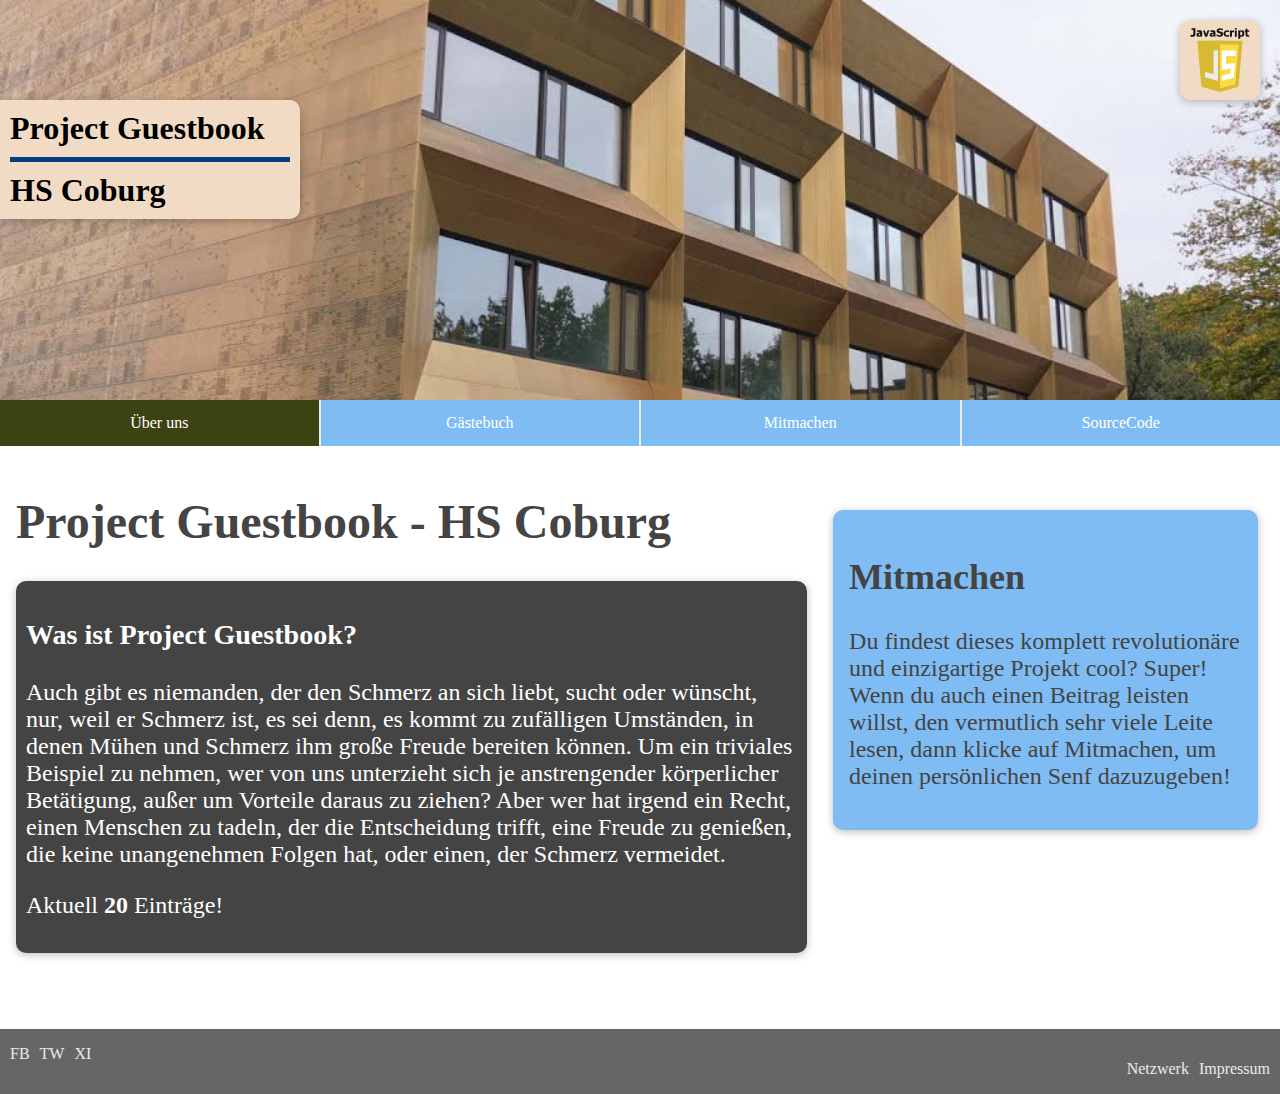
<file: PlainHTML/index.html>
<!DOCTYPE html>
<html lang="de">
<head>
    <meta charset="UTF-8">
    <meta http-equiv="X-UA-Compatible" content="IE=edge">
    <meta name="viewport" content="width=device-width, initial-scale=1.0">
    <link rel="stylesheet" href="../css/style.css">
    <link rel="stylesheet" href="../css/about.css">

    <script src="js/startseite.js"></script>

    <title>Projec Guestbook</title>
</head>

<body>
<header>
    <div id="name">
        <h1>Project Guestbook</h1>
        <hr>
        <h1>HS Coburg</h1>
    </div>
</header>
<div id="logoSwitch">
    <a href="../VueHTML/index.html">
        <img src="../img/Javascript_badgeV2.svg">
    </a>
</div>
<nav>
    <ul>
        <li><a href="index.html" class="active">Über uns</a></li>
        <li><a href="guestbook.html">Gästebuch</a></li>
        <li><a href="form.html">Mitmachen</a></li>
        <li><a href="https://github.com/erdnaskram/iSem-HS-Co-Se5">SourceCode</a></li>
    </ul>
</nav>
<main class="wrapper">
    <section class="box projekt">
        <h1>Project Guestbook - HS Coburg</h1>
        <div class="ueber">
            <h3>Was ist Project Guestbook?</h3>
            <p>Auch gibt es niemanden, der den Schmerz an sich liebt, sucht oder wünscht, nur, weil er Schmerz ist, es
                sei denn, es kommt zu zufälligen Umständen, in denen Mühen und Schmerz ihm große Freude bereiten können.
                Um ein triviales Beispiel zu nehmen, wer von uns unterzieht sich je anstrengender körperlicher
                Betätigung, außer um Vorteile daraus zu ziehen? Aber wer hat irgend ein Recht, einen Menschen zu tadeln,
                der die Entscheidung trifft, eine Freude zu genießen, die keine unangenehmen Folgen hat, oder einen, der
                Schmerz vermeidet.</p>
            <p>Aktuell <a id="eintraege" class="tablebold"></a> Einträge!</p>
        </div>
    </section>

    <section class="box info">
        <div>
            <h2>Mitmachen</h2>
            <p>Du findest dieses komplett revolutionäre und einzigartige Projekt cool? Super! Wenn du auch einen
                Beitrag leisten willst, den vermutlich sehr viele Leite lesen, dann klicke auf Mitmachen, um deinen
                persönlichen Senf dazuzugeben!</p>
        </div>
    </section>
</main>
<hr>
<footer>
    <ul id="social">
        <li><a>FB</a></li>
        <li><a>TW</a></li>
        <li><a>XI</a></li>
    </ul>
    <ul id="rechtliches">
        <li>
            <a>Netzwerk</a>
        </li>
        <li>
            <a>Impressum</a>
        </li>
    </ul>
</footer>
</body>
</html>
</file>
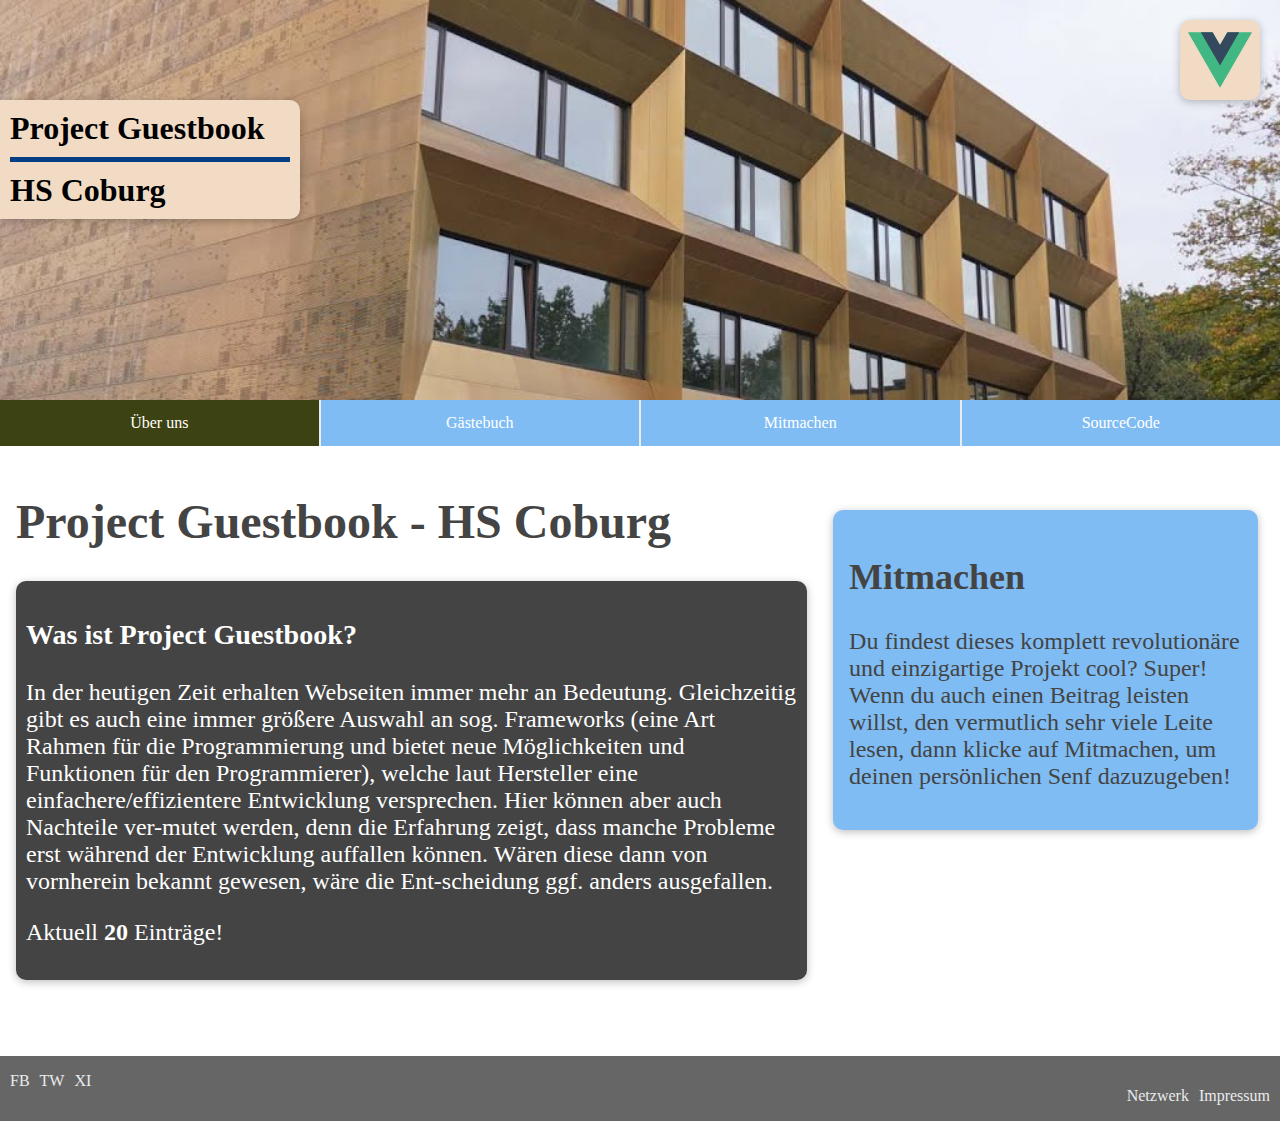
<file: VueHTML/index.html>
<!DOCTYPE html>
<html lang="de">
<head>
    <meta charset="UTF-8">
    <meta http-equiv="X-UA-Compatible" content="IE=edge">
    <meta name="viewport" content="width=device-width, initial-scale=1.0">
    <link rel="stylesheet" href="../css/style.css">
    <link rel="stylesheet" href="../css/about.css">

    <script src="js/vue.global.js"></script>
    <script type="module" src="js/app-startseite.js"></script>

    <title>Projec Guestbook</title>
</head>

<body class="app">
<header>
    <div id="name">
        <h1>Project Guestbook</h1>
        <hr>
        <h1>HS Coburg</h1>
    </div>
</header>
<div id="logoSwitch">
    <a href="../PlainHTML/index.html">
        <img src="../img/Vue.js_Logo_2.svg">
    </a>
</div>
<nav>
    <ul>
        <li><a href="index.html"  class="active">Über uns</a></li>
        <li><a href="guestbook.html">Gästebuch</a></li>
        <li><a href="form.html">Mitmachen</a></li>
        <li><a href="https://github.com/erdnaskram/iSem-HS-Co-Se5">SourceCode</a></li>
    </ul>
</nav>
<main class="wrapper">
    <section class="box projekt">
        <h1>Project Guestbook - HS Coburg</h1>
        <div class="ueber">
            <h3>Was ist Project Guestbook?</h3>
            <p>In der heutigen Zeit erhalten Webseiten immer mehr an Bedeutung. Gleichzeitig gibt es auch eine immer
                größere Auswahl an sog. Frameworks (eine Art Rahmen für die Programmierung und bietet neue Möglichkeiten
                und Funktionen für den Programmierer), welche laut Hersteller eine einfachere/effizientere Entwicklung
                versprechen. Hier können aber auch Nachteile ver-mutet werden, denn die Erfahrung zeigt, dass manche
                Probleme erst während der Entwicklung auffallen können. Wären diese dann von vornherein bekannt
                gewesen, wäre die Ent-scheidung ggf. anders ausgefallen.</p>
            <p>Aktuell <a class="tablebold">{{ eintragAnzahl }}</a> Einträge!</p>
        </div>
    </section>

    <section class="box info">
        <div>
            <h2>Mitmachen</h2>
            <p>Du findest dieses komplett revolutionäre und einzigartige Projekt cool? Super! Wenn du auch einen
                Beitrag leisten willst, den vermutlich sehr viele Leite lesen, dann klicke auf Mitmachen, um deinen
                persönlichen Senf dazuzugeben!</p>
        </div>
    </section>
</main>
<hr>
<footer>
    <ul id="social">
        <li><a>FB</a></li>
        <li><a>TW</a></li>
        <li><a>XI</a></li>
    </ul>
    <ul id="rechtliches">
        <li>
            <a>Netzwerk</a>
        </li>
        <li>
            <a>Impressum</a>
        </li>
    </ul>
</footer>
</body>
</html>
</file>
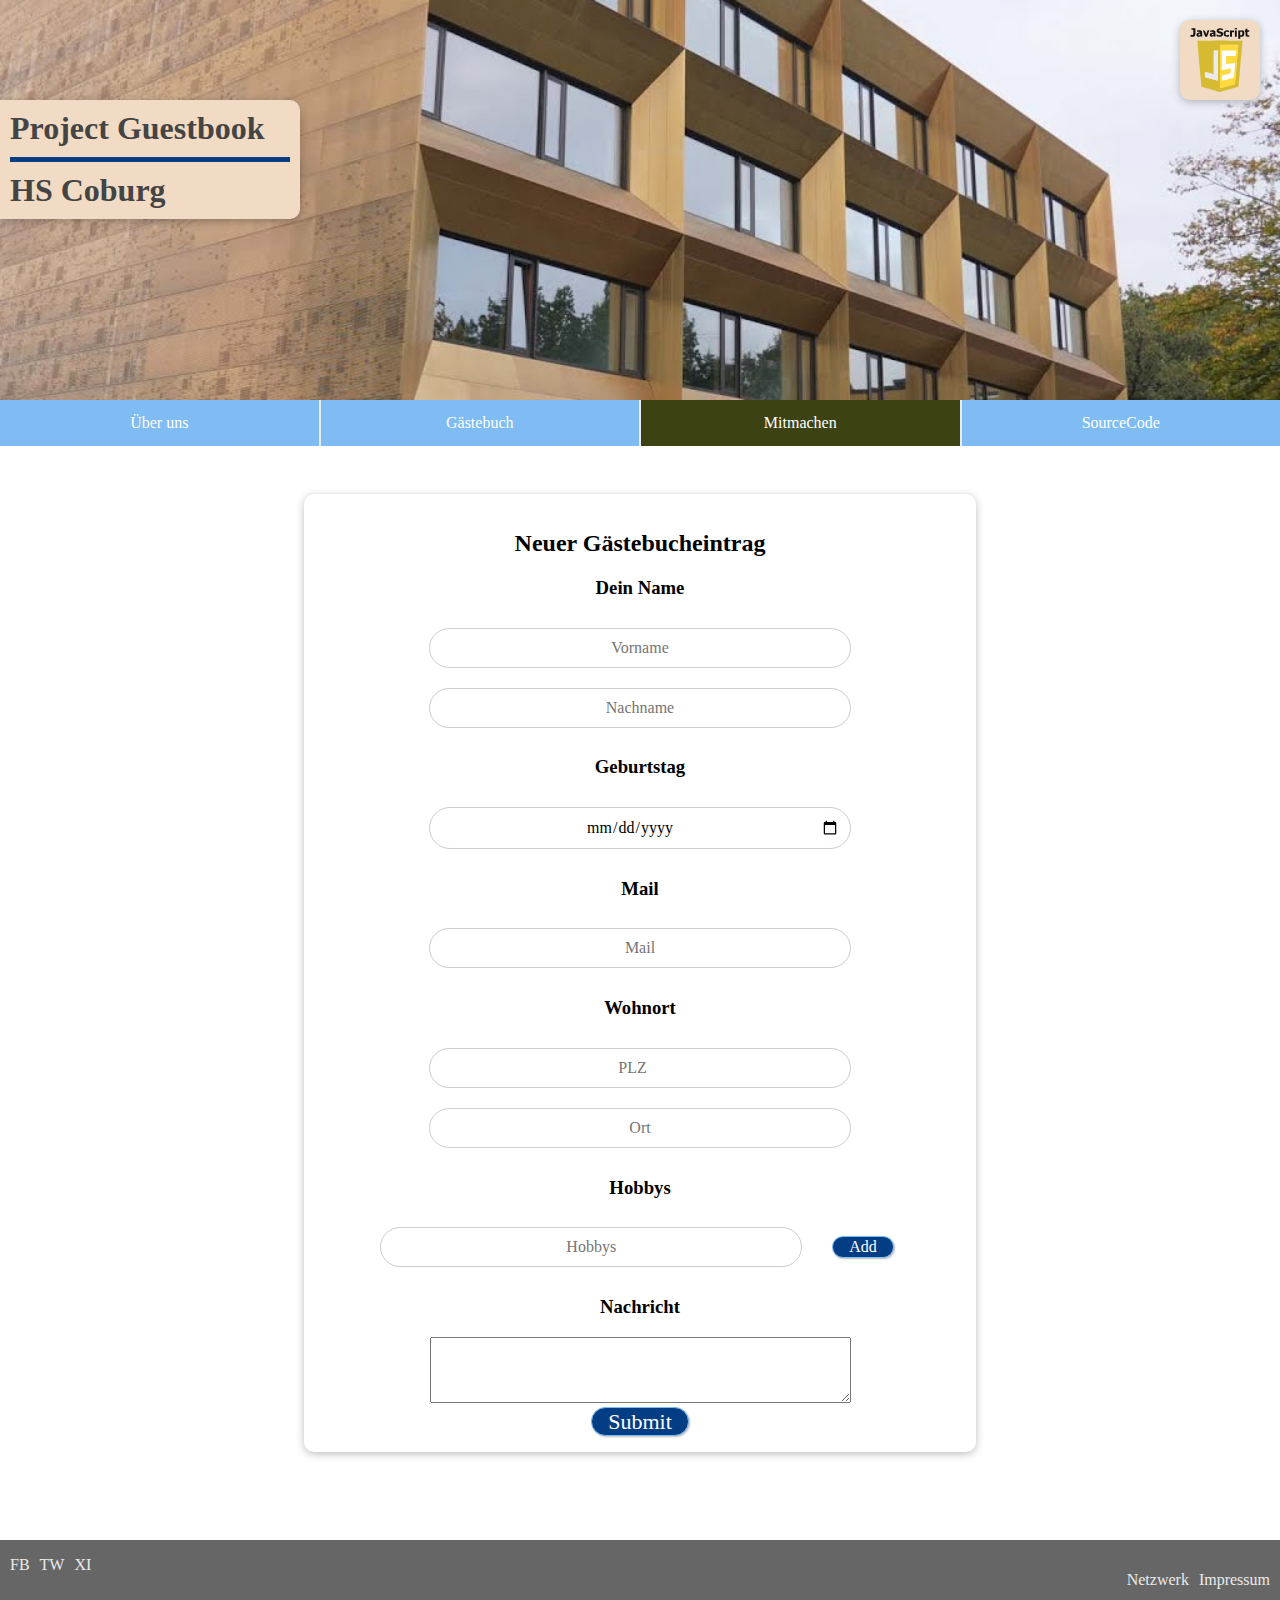
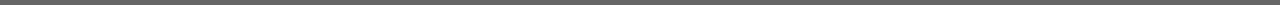
<file: PlainHTML/form.html>
<!DOCTYPE html>
<html lang="de">
<head>
    <meta charset="UTF-8">
    <meta http-equiv="X-UA-Compatible" content="IE=edge">
    <meta name="viewport" content="width=device-width, initial-scale=1.0">
    <link rel="stylesheet" href="../css/style.css">
    <link rel="stylesheet" href="../css/form.css">


    <script src="js/form.js"></script>

    <title>PG - Mitmachen</title>
</head>

<body>
<header>
    <div id="name">
        <h1>Project Guestbook</h1>
        <hr>
        <h1>HS Coburg</h1>
    </div>
</header>
<div id="logoSwitch">
    <a href="../VueHTML/form.html">
        <img src="../img/Javascript_badgeV2.svg">
    </a>
</div>
<nav>
    <ul>
        <li><a href="index.html">Über uns</a></li>
        <li><a href="guestbook.html">Gästebuch</a></li>
        <li><a href="form.html" class="active">Mitmachen</a></li>
        <li><a href="https://github.com/erdnaskram/iSem-HS-Co-Se5">SourceCode</a></li>
    </ul>
</nav>
<main id="wrapper" class="wrapper">

    <section id="meldung" class="box info"
            style="display: none">
        <h2 id="mitteilungsText"></h2>
        <button onclick="schließeMeldung()">X</button>
    </section>

    <section id="form" class="box formular">
        <div>
            <h2>Neuer Gästebucheintrag</h2>
            <h3>Dein Name</h3>
            <input class="textInput" type="text" placeholder="Vorname"
                   id="vorname">
            <input class="textInput" type="text" placeholder="Nachname"
                   id="nachname">
            <h3>Geburtstag</h3>
            <input class="textInput" type="date"
                   min="1920-01-01" max="2023-01-01"
                   id="geburtstag">
            <h3>Mail</h3>
            <input class="textInput" type="email" placeholder="Mail"
                   id="mail">
            <h3>Wohnort</h3>
            <input class="textInput" type="number" placeholder="PLZ"
                   min="10000" max="99999"
                   id="plz">
            <input class="textInput" type="text" placeholder="Ort"
                   id="wohnort">
            <h3>Hobbys</h3>
            <input class="textInput" type="text" placeholder="Hobbys"
                   id="hobby"
                   onkeydown.enter="addHobby()">
            <button onclick="addHobby()">Add</button>
            <ul id="hobbys">
            </ul>
            <h3>Nachricht</h3>
            <textarea rows="4" cols="50" id="nachricht"></textarea>
            <br>
            <button id="submit" onclick="confirmForm()">Submit</button>
        </div>
    </section>
</main>
<hr>
<footer>
    <ul id="social">
        <li><a>FB</a></li>
        <li><a>TW</a></li>
        <li><a>XI</a></li>
    </ul>
    <ul id="rechtliches">
        <li>
            <a>Netzwerk</a>
        </li>
        <li>
            <a>Impressum</a>
        </li>
    </ul>
</footer>
</body>
</html>
</file>
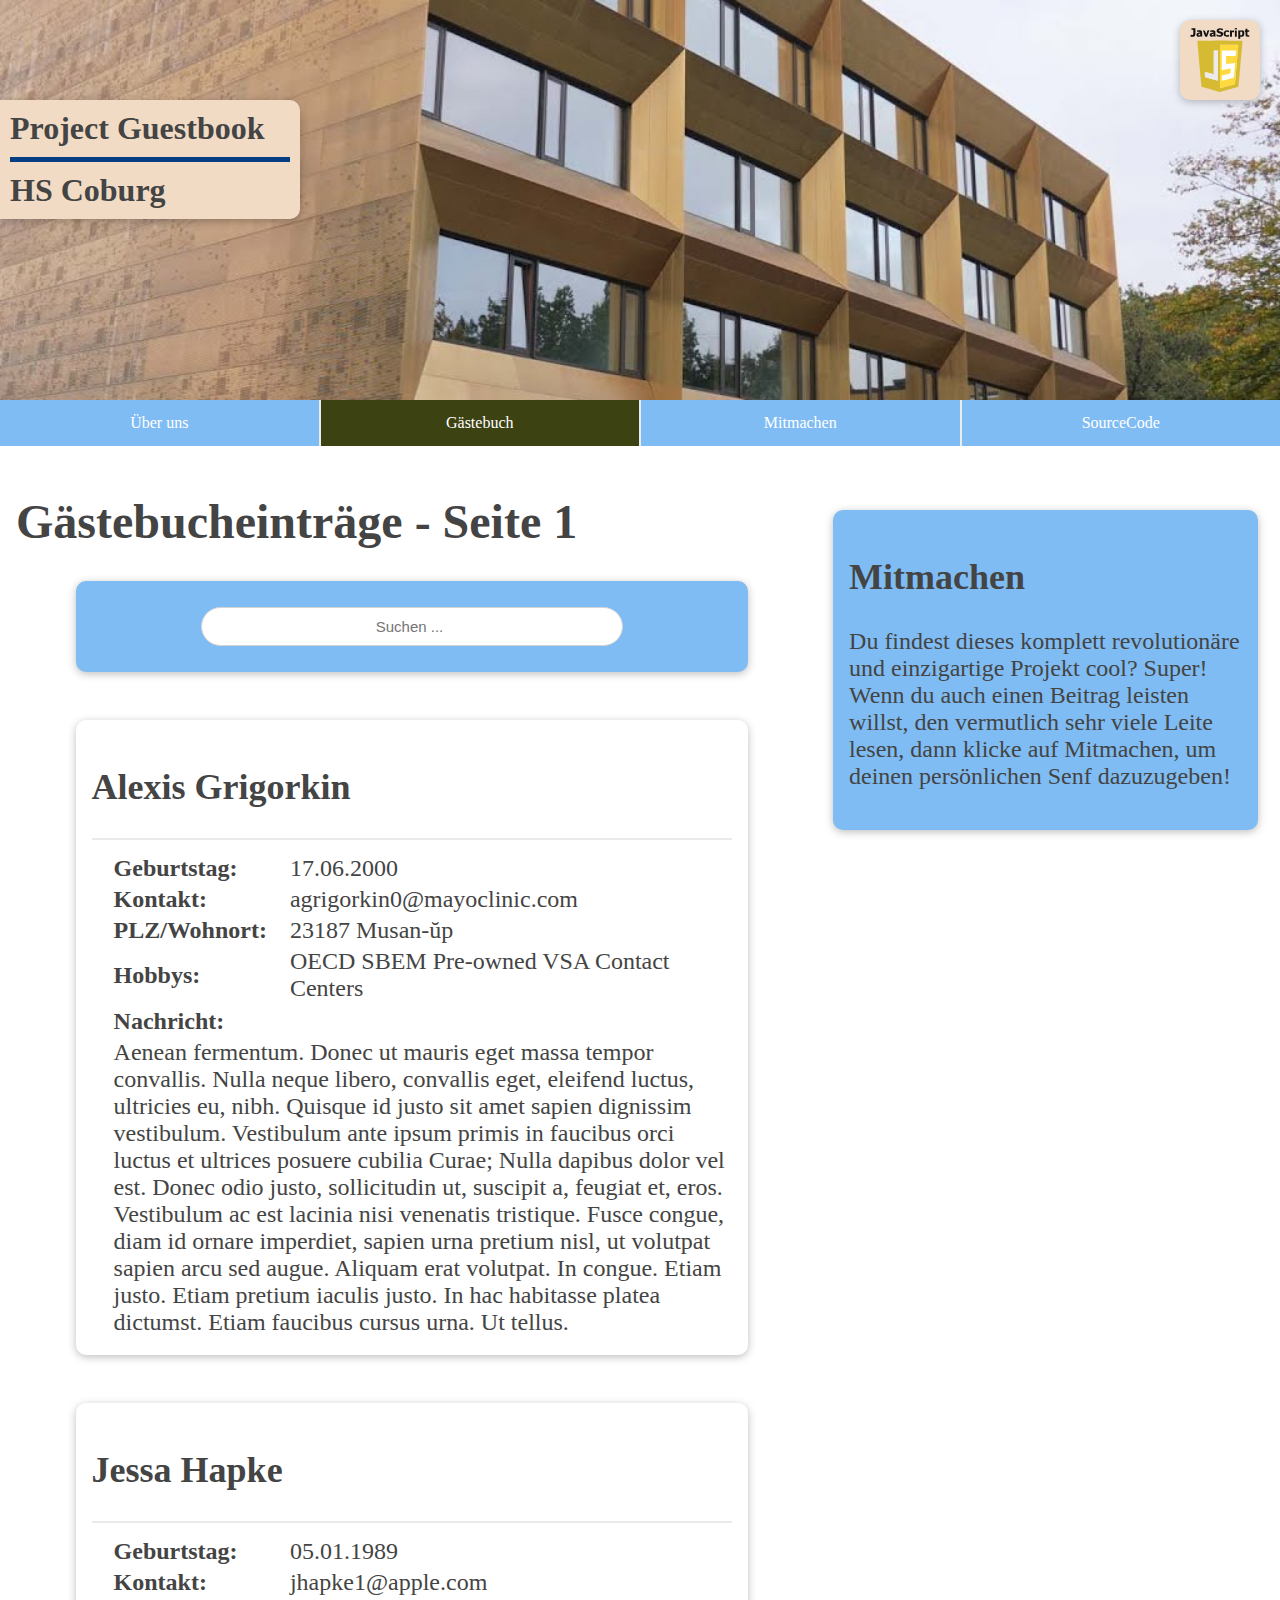
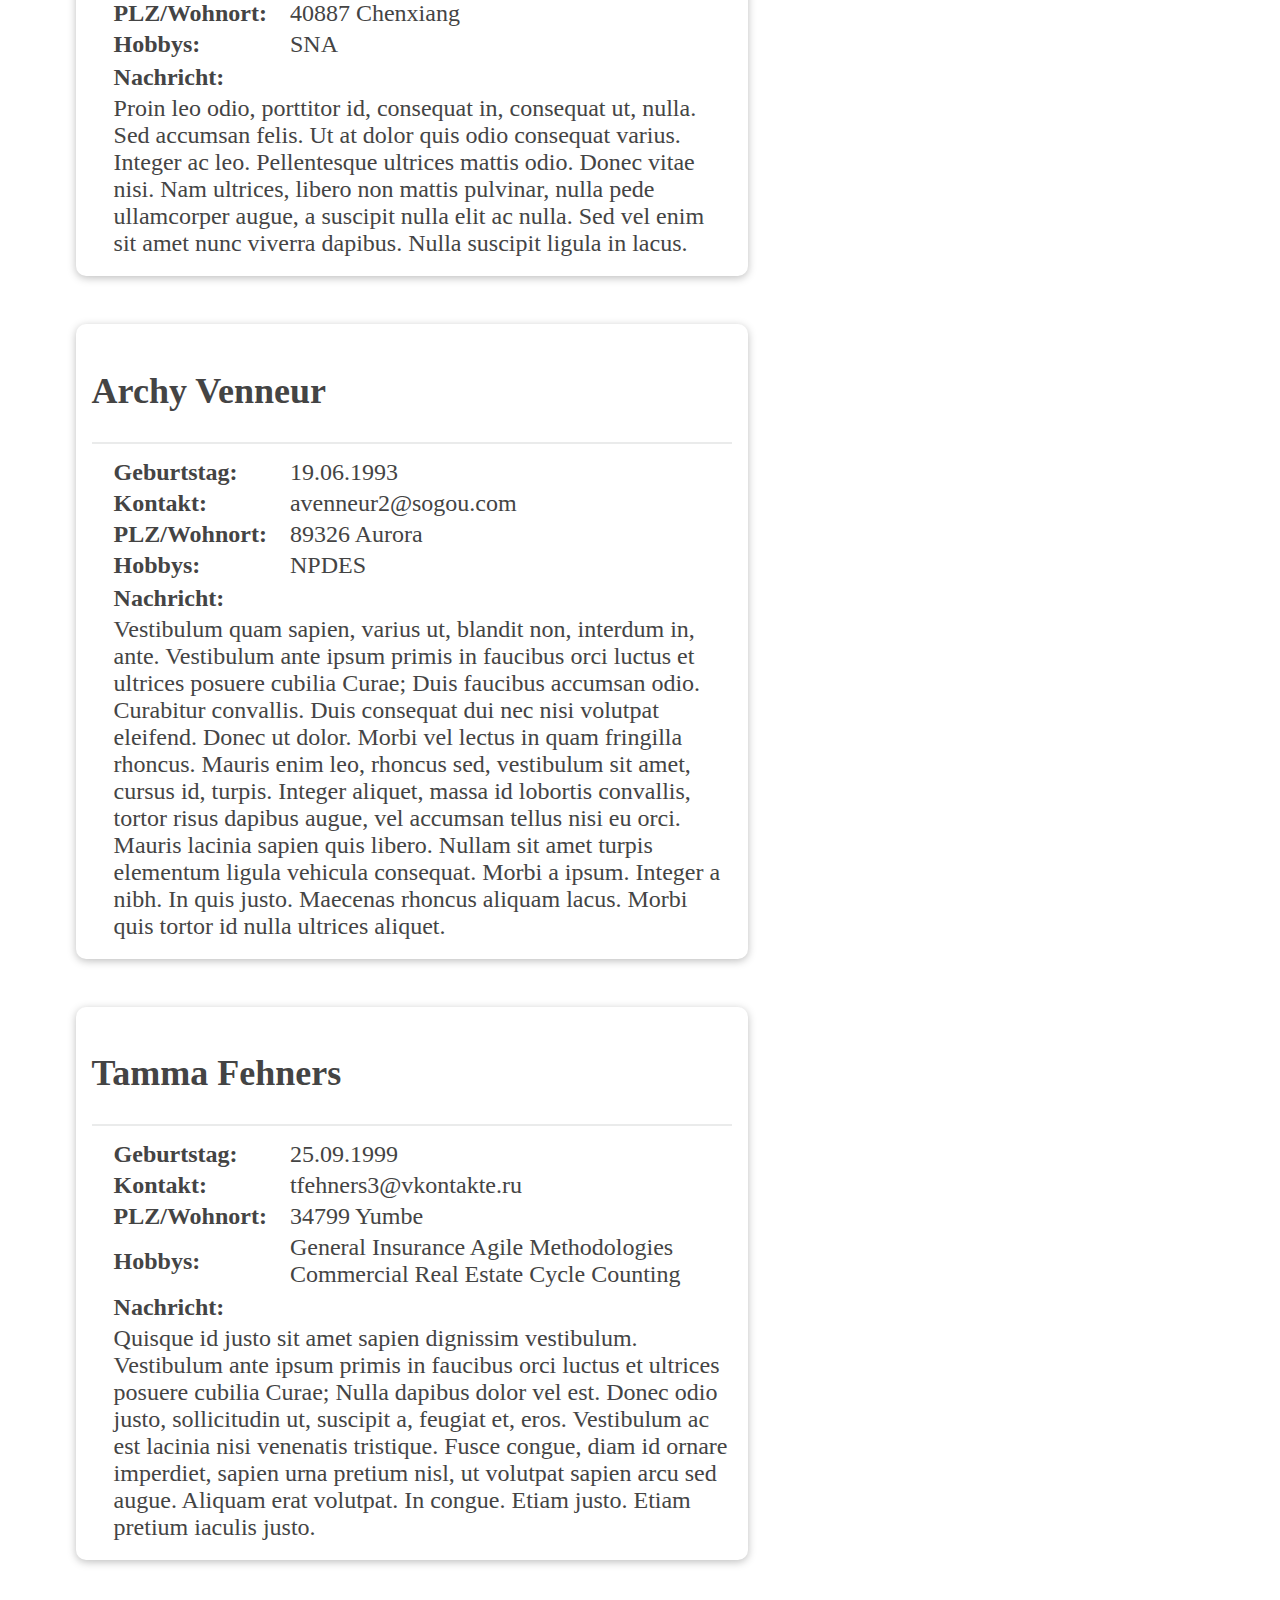
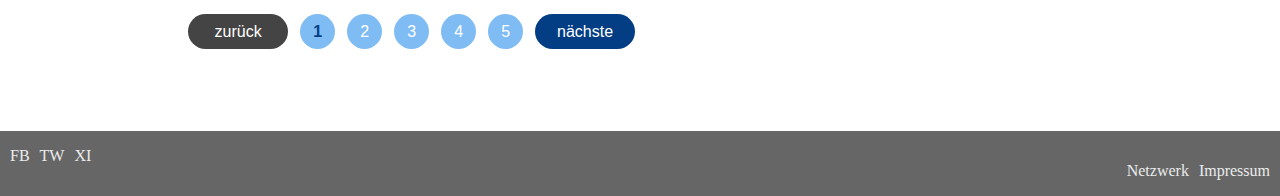
<file: PlainHTML/guestbook.html>
<!DOCTYPE html>
    <html lang="de">
    <head>
        <meta charset="UTF-8">
        <meta http-equiv="X-UA-Compatible" content="IE=edge">
        <meta name="viewport" content="width=device-width, initial-scale=1.0">
        <link rel="stylesheet" href="../css/style.css">
        <link rel="stylesheet" href="../css/guestbook.css">

        <script src="js/guestbook.js"></script>

        <title>Gästebuch</title>
    </head>

    <body>
        <header>
            <div id="name">
                <h1>Project Guestbook</h1>
                <hr>
                <h1>HS Coburg</h1>
            </div>
        </header>
        <div id="logoSwitch">
            <a href="../VueHTML/guestbook.html">
                <img src="../img/Javascript_badgeV2.svg">
            </a>
        </div>
        <nav>
            <ul>
                <li><a href="index.html">Über uns</a></li>
                <li><a href="guestbook.html" class="active">Gästebuch</a></li>
                <li><a href="form.html">Mitmachen</a></li>
                <li><a href="https://github.com/erdnaskram/iSem-HS-Co-Se5">SourceCode</a></li>
            </ul>
        </nav>
        <main class="wrapper">
            <section class="box projekt">
                <h1 id="seitenanzeige">Gästebucheinträge - Seite 1</h1>
                <div id="suche">
                    <input id="suchfeld" class="textInput"
                           placeholder="Suchen ... ">
                </div>
                <div id="gaestebucheintraege">

                </div>
                <div id="navigation" class="container">
                    <button id="buttonZurueck"
                            class="button wechselButton"
                            onclick="wechselSeite('zurück')">
                        zurück
                    </button>
                    <div id="seitenzahlen">

                    </div>
                    <button id="buttonNaechste"
                            class="button wechselButton"
                            onclick="wechselSeite('nächste')">
                        nächste
                    </button>
                </div>
            </section>

            <section class="box info">
                <div>
                    <h2>Mitmachen</h2>
                    <p>Du findest dieses komplett revolutionäre und einzigartige Projekt cool? Super! Wenn du auch einen
                        Beitrag leisten willst, den vermutlich sehr viele Leite lesen, dann klicke auf Mitmachen, um deinen
                        persönlichen Senf dazuzugeben!</p>
                </div>
            </section>
        </main>
        <hr>
        <footer>
            <ul id="social">
                <li><a>FB</a></li>
                <li><a>TW</a></li>
                <li><a>XI</a></li>
            </ul>
            <ul id="rechtliches">
                <li>
                    <a>Netzwerk</a>
                </li>
                <li>
                    <a>Impressum</a>
                </li>
            </ul>
        </footer>
    </body>
</html>
</file>
<file: css/style.css>
:root {
    --akzent1: #d80030;
    --darkgray: #444;
    --lightgray: #ccc;
    --lightblue: #7fbcf3;
    --lightshineblue: rgba(151, 205, 253, 0.32);
    --darkblue: #033e84;
}

html, body {
    width: 100%;
    height: 100%;
}

body {
    margin: 0px;
    padding: 0px;
    height: 100%;
    box-sizing: border-box;
    min-height: 100%;
    display: flex;
    flex-direction: column;
    align-items: stretch;
}

#logoSwitch{
    animation:  loader 2s;
    z-index: 2;
    position: fixed;
    top: 20px;
    right: 20px;
    width: 80px;
    height: 80px;

    background-color: #f1dbc4;
    box-shadow: 0 2px 8px rgba(0, 0, 0, 0.26);
    border-radius: 10px;
    display: flex;
    align-items: center;
    justify-content: center;
}
#logoSwitch a {
    height: 80%;
    width: 80%;
}
#logoSwitch a img{
    width: 100%;
    height: 100%;
}
@keyframes loader {
    0% {
        opacity: 0;
    }
    15% {
        display: block;
        rotate: 360deg;
        border-radius: 50%;
        transform: scale(0, 0);
        opacity: 0;
    }
    100% {
        rotate: 0deg;
        transform: scale(1, 1);
        opacity: 1;
    }
}

header, main, footer {
    flex-shrink: 0;
}

main {
    flex-grow: 1;
}

header {
    background-image: url("../img/maxresdefault.jpg");
    background-position: center;
    background-attachment: fixed;
    background-size: cover;
    background-position-y: 700px;
    width: 100%;
    height: 400px;
}

#name {
    position: absolute;
    background-color: #f1dbc4;
    width: 300px;
    top: 100px;
    box-shadow: 0 2px 8px rgba(0, 0, 0, 0.26);
    border-bottom-right-radius: 10px;
    border-top-right-radius: 10px;
}
#name hr {
    background-color: #033e84;
    color: #033e84;
    height: 5px;
    margin-top: 10px;
    margin-left: 10px;
    margin-right: 10px;
    border: 0px;
}
#name h1{
    margin: 10px;
}

nav {
    background-color: #666;
}

nav > ul {
    list-style-type: none;
    margin: 0;
    padding: 0;
    overflow: hidden;
    background-color: #7fbcf3;
    display: flex;
}

nav ul > li {
    float: left;
    border-right: 2px solid #eaebeb;
    flex-grow: 1;
    flex-shrink: 1;
    flex-basis: 100%;
}
nav > ul :last-child{
    border: 0;
}
nav li > a {
    display: block;
    color: white;
    text-align: center;
    padding: 14px 16px;
    text-decoration: none;
}
li a:hover:not(.active) {
    background-color: #444;
}
.active {
    background-color: #3d4212;
}

.line{
    background-color: #eaebeb;
    margin-top: 0;
    height: 2px;
}

.date{
    text-align: center;
    font-size: 3rem;
    margin: 0;
}
.month{
    text-align: center;
    font-size: 1.2rem;
    margin: 0;
}
.blog h4 {
    margin-top: 0;
    margin-bottom: 0em;
}
.blog p{
    margin: 0;
}

hr {
    margin-top: 2em;
    height: 5px;
    border-width: 0;
    background-color: #033e84;
}

.textInput{
    border: 1px solid lightgrey;
    border-radius: 25px;
    padding: 10px;
    margin: 10px;
    width: 400px;
    text-align: center;
}

.box{

}

/* Sidebar */
.info {
    grid-area: info;
}

.info div {
    box-shadow: 0 2px 8px rgba(0, 0, 0, 0.26);
    margin: 3rem auto;
    border-radius: 10px;
    padding: 1rem;
    width: 90%;
    max-width: 40rem;
    background-color: var(--lightblue);
    color: var(--darkgray);
}

/* FOOTER **/
footer {
    display: flex;
    justify-content: space-between;
    background-color: #666;
}
#rechtliches{
    float: right;
    padding-top: 15px;
}
#rechtliches > li{
    list-style-type: none;
    float: left;
    margin-right: 10px;
}
#rechtliches li >a {
    text-decoration: none;
    color: #eaebeb;
}
#social{
    float: left;
    padding-left: 0px;
}
#social > li{
    list-style-type: none;
    float: left;
    margin-left: 10px;
    max-height: 50px;
}
#social li >a {
    text-decoration: none;
    color: #eaebeb;
}
footer ul li >a:hover{
    cursor: pointer;
}
</file>
<file: css/about.css>
.line {
    background-color: #eaebeb;
    margin-top: 0;
    height: 2px;
}

/* Gästebuch */
.projekt {
    grid-area: projekt;
}

.projekt h1{
    color: var(--darkgray);
}

.projekt ul :last-child {
    margin-bottom: 24px;
}

.projekt ul > li > a, .projekt ul > li > strong {
    margin-bottom: 20px;
}

td {
    list-style-type: none;
    padding-left: 20px;
}

.tablebold {
    font-weight: bold;
}

.ueber {
    box-shadow: 0 2px 8px rgba(0, 0, 0, 0.26);
    background-color: var(--darkgray);
    border-radius: 10px;
    padding: 10px;
    margin-top: 20px;
}



/* Wrapper */
.wrapper {
    margin: 1em;
    /* margin-left: 1em; */
    /* width: 90%; */

    display: grid;
    grid-gap: 1em;
    grid-template-areas:
    "projekt"
    "career"
    "info";
}

@media only screen and (min-width: 500px) {
    .wrapper {
        grid-template-columns: auto;
        grid-template-areas:
      "projekt"
      "career"
      "info";
    }
}

@media only screen and (min-width: 600px) {
    .wrapper {
        grid-gap: 20px;
        grid-template-columns: auto 35%;
        grid-template-areas:
      "projekt  info"
      "career info";
    }
}

.box {
    color: #fff;
    border-radius: 5px;
    font-size: 150%;
}
</file>
<file: css/form.css>
.wrapper{
}
.projekt{
    margin: 3rem;
}

.ueber{

}


.tablebold{
    font-weight: bold;
}

.formular {
    box-shadow: 0 2px 8px rgba(0, 0, 0, 0.26);
    margin: 3rem auto;
    border-radius: 10px;
    padding: 1rem;
    text-align: center;
    width: 90%;
    max-width: 40rem;
}

.formular input {
    font: inherit;
    border: 1px solid #ccc;
}

.formular input:focus {
    outline: none;
    border-color: var(--lightblue);
    background-color: var(--lightshineblue);
}

.formular button {
    font: inherit;
    cursor: pointer;
    border: 1px solid var(--lightblue);
    background-color: var(--darkblue);
    color: white;
    padding: 0.05rem 1rem;
    box-shadow: 1px 1px 2px rgba(0, 0, 0, 0.26);
    border-radius: 20px;
    margin: 0 1rem;
}

.formular button:hover,
.formular button:active {
    background-color: var(--lightblue);
    border-color: var(--lightblue);
    box-shadow: 1px 1px 4px rgba(0, 0, 0, 0.26);
}

li{
    list-style: none;
}


#submit{
    font-size: 22px;
}

.info {
    box-shadow: 0 2px 8px rgba(0, 0, 0, 0.26);
    margin: 3rem auto;
    border-radius: 10px;
    padding: 1rem;
    width: 90%;
    max-width: 40rem;
    display: flex;
    align-items: center;
    justify-content: center;
}

.info button {
    color: dimgrey;
    border-radius: 25px;
    border: none;
    height: 30px;
    width: 30px;
    font-size: 16px;
    font-weight: bold;
    margin: 6px;
    margin-left: 20px;
    cursor: pointer;
}

.erfolg{
    background-color: lightgreen;
    color: green;
}

.fehler{
    background-color: #fd7474;
    color: darkred;
}

.eintrag{
    box-shadow: 0 2px 8px rgba(0, 0, 0, 0.26);
    margin: 3rem auto;
    border-radius: 10px;
    padding: 1rem;
    width: 90%;
    max-width: 40rem;
    margin-top: 20px;

    color: var(--darkgray);
    font-size: 150%;
}

h1 {
    color: var(--darkgray);
}

td {
    list-style-type: none;
    padding-left: 20px;
}
.box {
}
</file>
<file: css/guestbook.css>
.line {
    background-color: #eaebeb;
    margin-top: 0;
    height: 2px;
}

/* Gästebuch */
.personal {
    grid-area: personal;
}

h1 {
    color: var(--darkgray);
}

td {
    list-style-type: none;
    padding-left: 20px;
}

.tablebold {
    font-weight: bold;
}

#suche {
    background-color: var(--lightblue);
    box-shadow: 0 2px 8px rgba(0, 0, 0, 0.26);
    margin: 3rem auto;
    border-radius: 10px;
    padding: 1rem;
    width: 90%;
    max-width: 40rem;
    margin-top: 20px;
    display: flex;
    justify-content: center;
}

#suche input {
    font-size: 15px;
}

.eintrag {
    box-shadow: 0 2px 8px rgba(0, 0, 0, 0.26);
    margin: 3rem auto;
    border-radius: 10px;
    padding: 1rem;
    width: 90%;
    max-width: 40rem;
    margin-top: 20px;
}

#navigation {
    display: flex;
    flex-wrap: wrap;
    width: 100%;
    margin: 0px auto;
    border-radius: 1em;
    justify-content: center;
    animation: grow 5s infinite;
}

.button {
    color: white;
    border-radius: 25px;
    border: none;
    height: 35px;
    font-size: 16px;
    margin: 6px;
    cursor: pointer;
}

.button:disabled {
    background-color: var(--darkgray);
    cursor: default;
}

.wechselButton {
    background-color: var(--darkblue);
    width: 100px;
}

.nummerButton {
    background-color: var(--lightblue);
    width: 35px;
}

.aktiverButton {
    color: var(--darkblue);
    font-weight: bold;
}


/* Sidebar */
.info {


}



/* Wrapper */
.wrapper {
    margin: 1em;
    /* margin-left: 1em; */
    /* width: 90%; */

    display: grid;
    grid-gap: 1em;
    grid-template-areas:
    "personal"
    "career"
    "info";
}

@media only screen and (min-width: 500px) {
    .wrapper {
        grid-template-columns: auto;
        grid-template-areas:
      "personal"
      "career"
      "info";
    }
}

@media only screen and (min-width: 600px) {
    .wrapper {
        grid-gap: 20px;
        grid-template-columns: auto 35%;
        grid-template-areas:
      "personal  info"
      "career info";
    }
}

.box {
    color: var(--darkgray);
    border-radius: 5px;
    font-size: 150%;
}
</file>
